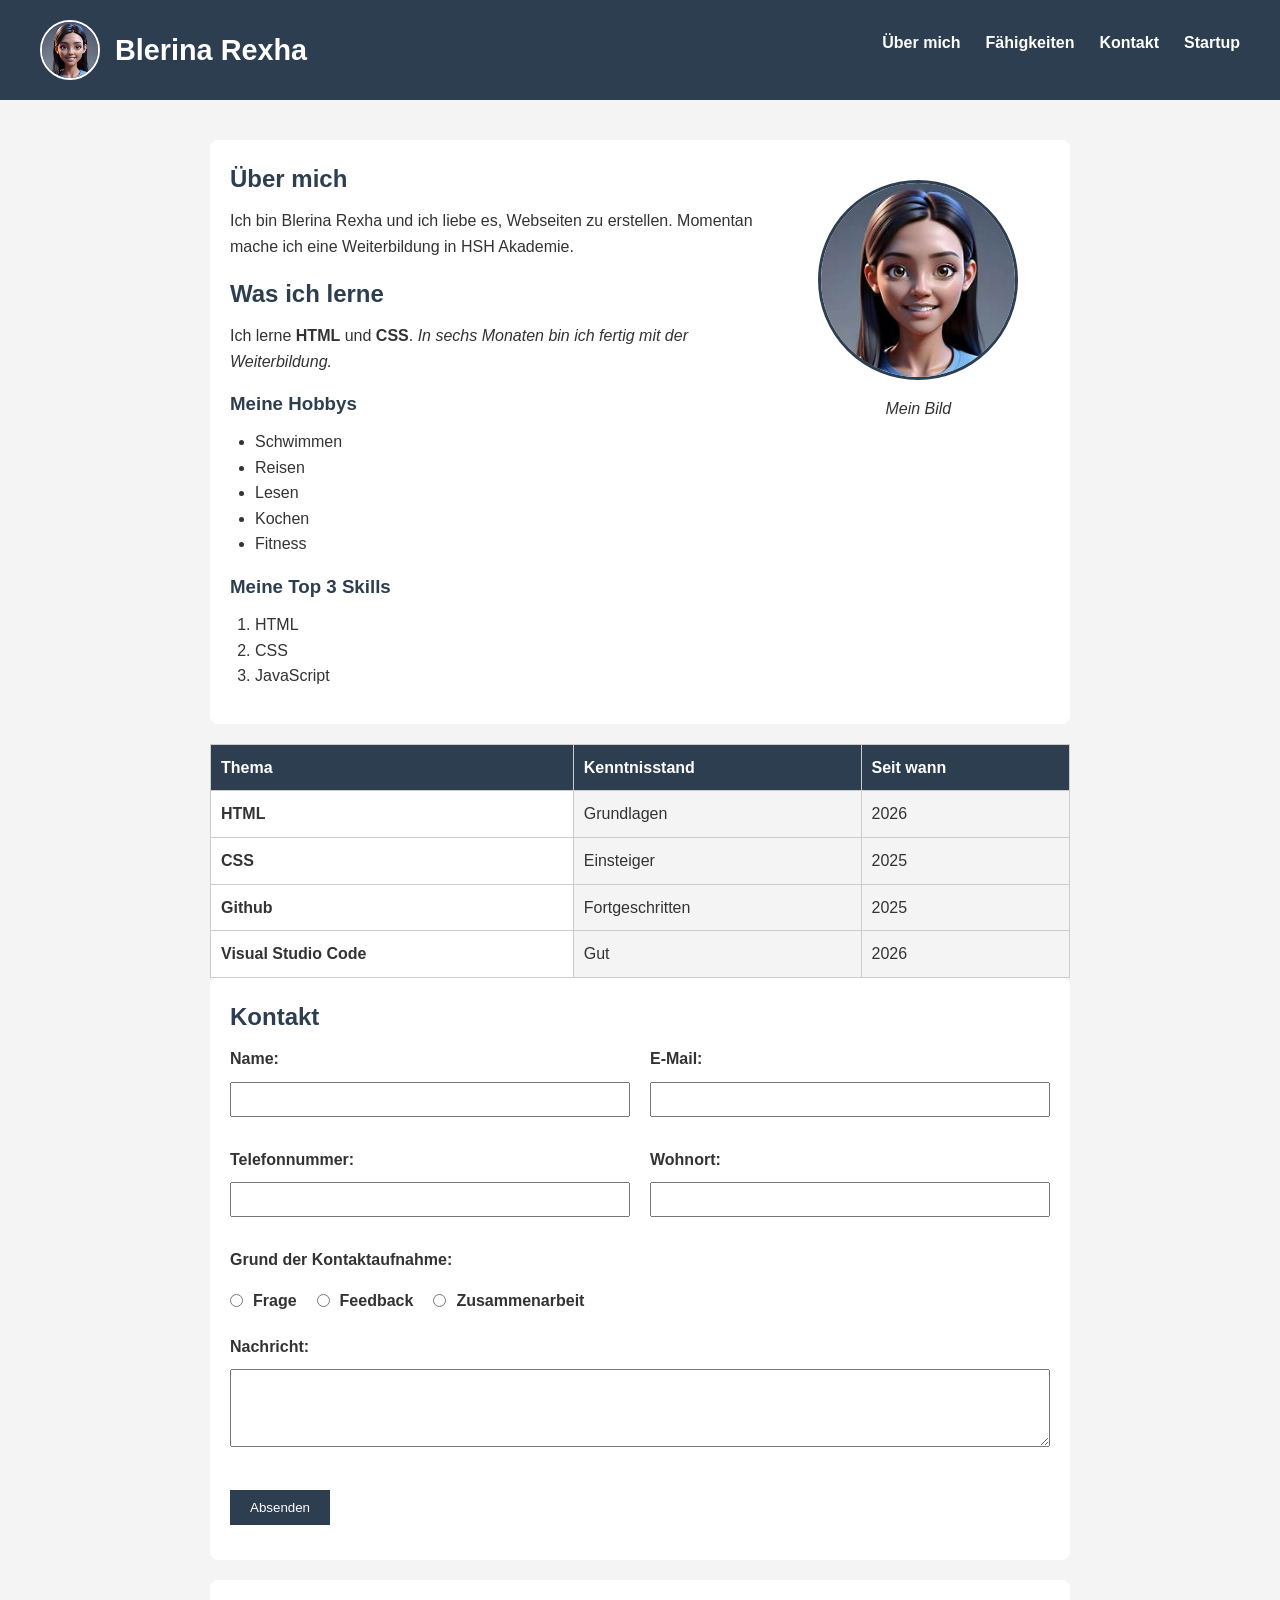
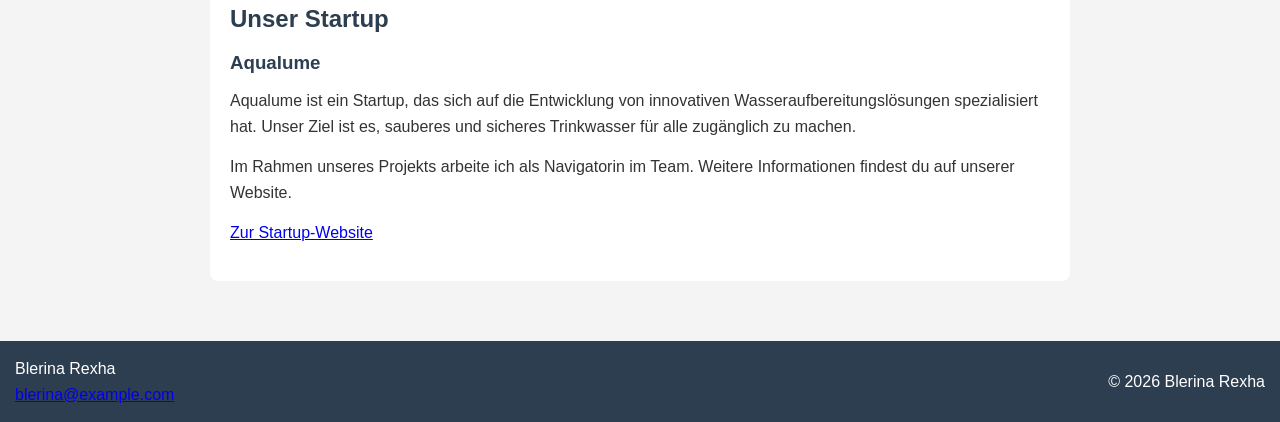
<file: index.html>
<!DOCTYPE html>
<html lang="de">
<head>
    <meta charset="UTF-8">
    <meta name="viewport" content="width=device-width, initial-scale=1.0">
    <title>Meine Website</title>
    <link rel="stylesheet" href="css/style.css">
</head>
  <body>
    <header>
    <div class="logo">
        <img src="bilder/foto.jpg" alt="Porträt von Blerina Rexha">
        <h1>Blerina Rexha</h1>
    </div>

    <nav>
        <ul>
            <li><a href="#ueber-mich">Über mich</a></li>
            <li><a href="#faehigkeiten">Fähigkeiten</a></li>
            <li><a href="#kontakt">Kontakt</a></li>
            <li><a href="#startup">Startup</a></li>
        </ul>
    </nav>
</header>

    <main>

    <section id="ueber-mich" class="grid">

    <div>
        <h2>Über mich</h2>
        <p>Ich bin Blerina Rexha und ich liebe es, Webseiten zu erstellen. Momentan mache ich eine Weiterbildung in HSH Akademie.</p>

        <h2>Was ich lerne</h2>
        <p>Ich lerne <strong>HTML</strong> und <strong>CSS</strong>.
        <em>In sechs Monaten bin ich fertig mit der Weiterbildung.</em></p>

        <h3>Meine Hobbys</h3>
        <ul>
            <li>Schwimmen</li>
            <li>Reisen</li>
            <li>Lesen</li>
            <li>Kochen</li>
            <li>Fitness</li>
        </ul>

        <h3>Meine Top 3 Skills</h3>
        <ol>
            <li>HTML</li>
            <li>CSS</li>
            <li>JavaScript</li>
        </ol>
    </div>

    <figure>
        <img src="bilder/foto.jpg" alt="Porträt von Blerina Rexha" width="200">
        <figcaption>Mein Bild</figcaption>
    </figure>

</section>

    <aside id="faehigkeiten">
    <table>

      <thead>
        <tr>
            <th scope="col">Thema</th>
            <th scope="col">Kenntnisstand</th>
            <th scope="col">Seit wann</th>
        </tr>
      </thead>

      <tbody>
        <tr>
            <th scope="row">HTML</th>
            <td>Grundlagen</td>
            <td>2026</td>
        </tr>
        <tr>
            <th scope="row">CSS</th>
            <td>Einsteiger</td>
            <td>2025</td>
        </tr>
        <tr>
            <th scope="row">Github</th>
            <td>Fortgeschritten</td>
            <td>2025</td>
        </tr>
        <tr>
            <th scope="row">Visual Studio Code</th>
            <td>Gut</td>
            <td>2026</td>
        </tr>
      </tbody>
    </table>
    </aside>

    <section id="kontakt">
    <h2>Kontakt</h2>
    <form>

      <div class="form-row">

        <div class="form-group">
        <label for="name">Name:</label>
        <input type="text" id="name" name="name" required minlength="2"></div>

        <div class="form-group">
        <label for="email">E-Mail:</label>
        <input type="email" id="email" name="email" required></div>
      </div>

      <div class="form-row">

        <div class="form-group">
        <label for="phone">Telefonnummer:</label>
        <input type="tel" id="phone" name="phone"></div>

        <div class="form-group">
        <label for="city">Wohnort:</label>
        <input type="text" id="city" name="city"></div>

      </div>

        <p><strong>Grund der Kontaktaufnahme:</strong></p>

        <div class="radio-button">
        <label>
          <input type="radio" id="frage" name="grund" value="Frage">
           Frage
        </label>

        <label>
          <input type="radio" id="feedback" name="grund" value="Feedback">
          Feedback
        </label>

        <label>
          <input type="radio" id="zusammenarbeit" name="grund" value="Zusammenarbeit">
          Zusammenarbeit
        </label>
        </div>

        <div class="form-group">
        <label for="message">Nachricht:</label>
        <textarea id="message" name="message" rows="4" cols="50" required></textarea>
        </div>

        <input type="submit" value="Absenden">
    </form>
    </section>

    <section id="startup">
    <h2>Unser Startup</h2>
    <article>
        <h3>Aqualume</h3>
        <p>Aqualume ist ein Startup, das sich auf die Entwicklung von innovativen Wasseraufbereitungslösungen spezialisiert hat. Unser Ziel ist es, sauberes und sicheres Trinkwasser für alle zugänglich zu machen.</p>
    <p>
        Im Rahmen unseres Projekts arbeite ich als Navigatorin im Team.
        Weitere Informationen findest du auf unserer Website.
    </p>

    <p>
        <a href="https://elhamehzendedel-eng.github.io/01-ulrich-vollert_html-css/aqualume-startup/"
           target="_blank"
           rel="noopener noreferrer">
            Zur Startup-Website
        </a>
     </p>
    </article>
    </section>
    </main>

     <footer>

      <address>
        Blerina Rexha<br>
        <a href="mailto:blerina@example.com">
            blerina@example.com
        </a>
      </address>

      <p>&copy; 2026 Blerina Rexha</p>

     </footer>

  </body>
</html>
</file>
<file: css/style.css>
/* =====================================================
   Reset
===================================================== */

*,
*::before,
*::after {
    box-sizing: border-box;
    margin: 0;
    padding: 0;
}

/* =====================================================
   Base
===================================================== */

html {
    scroll-behavior: smooth;
}

body {
    font-family: Arial, sans-serif;
    line-height: 1.6;
    background-color: #f4f4f4;
    color: #333;
}

img {
    border-radius: 50%;
    border: 3px solid #2c3e50;
}

.logo img {
    width: 60px;
    height: 60px;
    border-radius: 50%;
    border: 2px solid white;
}

/* =====================================================
   Header & Navigation
===================================================== */

header {
    position: sticky;
    top: 0;
    z-index: 1000;
    background-color: #2c3e50;
    color: white;
    padding: 20px 40px;

    display: flex;
    justify-content: space-between;
    align-items: center;
}

header h1 {
    margin-bottom: 0;
}

.logo {
    display: flex;
    align-items: center;
    gap: 15px;
}

.logo h1 {
    margin: 0;
    font-size: 1.8rem;
}

nav ul {
    list-style: none;
    display: flex;
    gap: 25px;
}


nav a {
    color: white;
    text-decoration: none;
    font-weight: bold;
}

nav a:hover,
nav a:focus {
    text-decoration: underline;
}

nav a:focus,
input:focus,
textarea:focus {
    outline: 2px solid #5FD3E8;
    outline-offset: 2px;
}

/* =====================================================
   Main Layout
===================================================== */

main {
    max-width: 900px;
    margin: 20px auto;
    padding: 20px;
}

section {
    background-color: white;
    padding: 20px;
    margin-bottom: 20px;
    border-radius: 8px;
     scroll-margin-top: 120px;
}

.grid {
    display: grid;
    grid-template-columns: 2fr 1fr;
    gap: 30px;
    align-items: start;
}

figure {
    margin-top: 20px;
    text-align: center;
}

/* =====================================================
   Typography
===================================================== */

h2,
h3 {
    margin-bottom: 10px;
    color: #2c3e50;
}

p {
    margin-bottom: 15px;
}

ul,
ol {
    margin-left: 25px;
    margin-bottom: 15px;
}

figcaption {
    margin-top: 8px;
    font-style: italic;
}

/* =====================================================
   Table
===================================================== */

table {
    width: 100%;
    border-collapse: collapse;
}

caption {
    font-weight: bold;
    margin-bottom: 10px;
}

th,
td {
    border: 1px solid #ccc;
    padding: 10px;
    text-align: left;
}

thead th {
    background-color: #2c3e50;
    color: white;
}

tbody th {
    background-color: white;
    color: #333;
}

/* =====================================================
   Form
===================================================== */

form label {
    font-weight: bold;
}

input:not([type="radio"]),
textarea {
    width: 100%;
    padding: 8px;
    margin-top: 5px;
    margin-bottom: 15px;
}

input[type="radio"] {
    width: auto;
    margin-right: 5px;
}

input[type="submit"] {
    width: auto;
    background-color: #2c3e50;
    color: white;
    border: none;
    padding: 10px 20px;
    cursor: pointer;
}

input[type="submit"]:hover {
    background-color: #1f2f3f;
}

.form-group {
    margin-bottom: 15px;
}

.form-group label {
    display: block;
    margin-bottom: 5px;
}


.form-row {
    display: flex;
    gap: 20px;
}

.form-row .form-group {
    flex: 1;
}

.radio-button {
    display: flex;
    align-items: center;
    gap: 20px;
    margin-bottom: 20px;
}

.radio-button label {
    display: flex;
    align-items: center;
    gap: 5px;
}

/* =====================================================
   Footer
===================================================== */

footer {
    background-color: #2c3e50;
    color: white;
    padding: 15px;

    display: flex;
    justify-content: space-between;
    align-items: center;
}

footer address {
    font-style: normal;
}

footer p {
    margin: 0;
}

/* =====================================================
   Responsive Design
===================================================== */

/* Mobile */

@media (max-width: 600px) {

    header {
        flex-direction: column;
        align-items: flex-start;
    }

    nav ul {
        flex-direction: column;
        gap: 10px;
    }

    .form-row {
        flex-direction: column;
    }

    .radio-button {
        flex-direction: column;
        align-items: flex-start;
    }

    .grid {
        grid-template-columns: 1fr;
    }

}

/* Tablet */

@media (min-width: 600px) and (max-width: 900px) {

    main {
        padding: 15px;
    }

    .grid {
        grid-template-columns: 1fr;
    }

}
</file>
